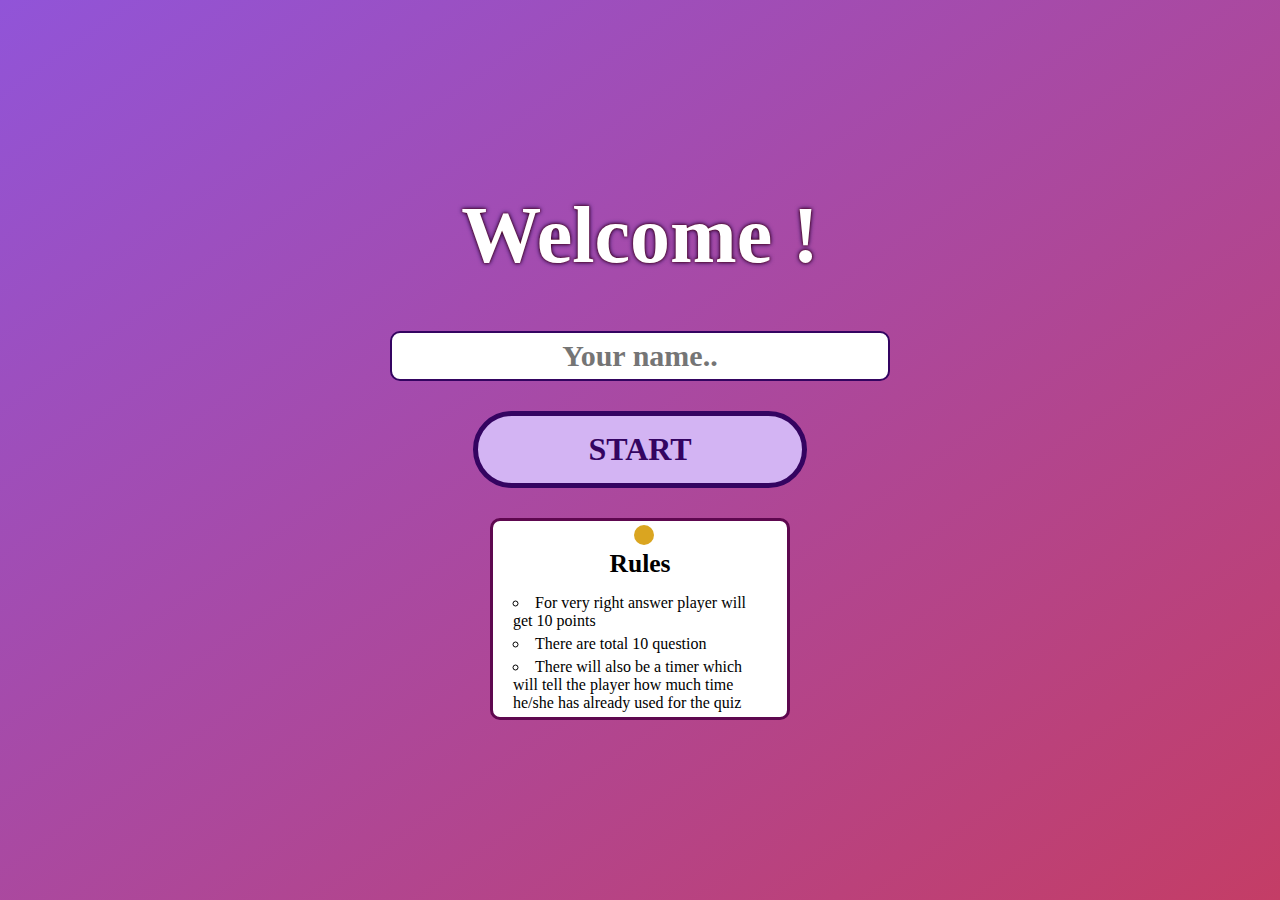
<file: index.html>
<!DOCTYPE html>
<html lang="en">
<head>
  <meta charset="UTF-8">
  <meta http-equiv="X-UA-Compatible" content="IE=edge">
  <meta name="viewport" content="width=device-width, initial-scale=1.0">
  <link rel="stylesheet" href="css1.css">
  <title>Quiz By Abhinav</title>
</head>
<body>
  <div id="welcome">
    <form class="form-quiz" onsubmit="submitUser(event)">
      <div class="hello">Welcome !</div>
      <input id="username" type="text" placeholder="Your name.."/>
      <button type="submit" href="###" class="botan">start</button>
    </form>
    <div class="rule-box">
      <div class="pin"></div>
      <h6>rules</h6>
      <ul>
        <li>For very right answer player will get 10 points</li>
        <li>There are total 10 question</li>
        <li>There will also be a timer which will tell the player how much time he/she has already used for the quiz</li>
      </ul>
    </div>
  </div>
</body>
<script src="start.js"></script>
</html>
</file>
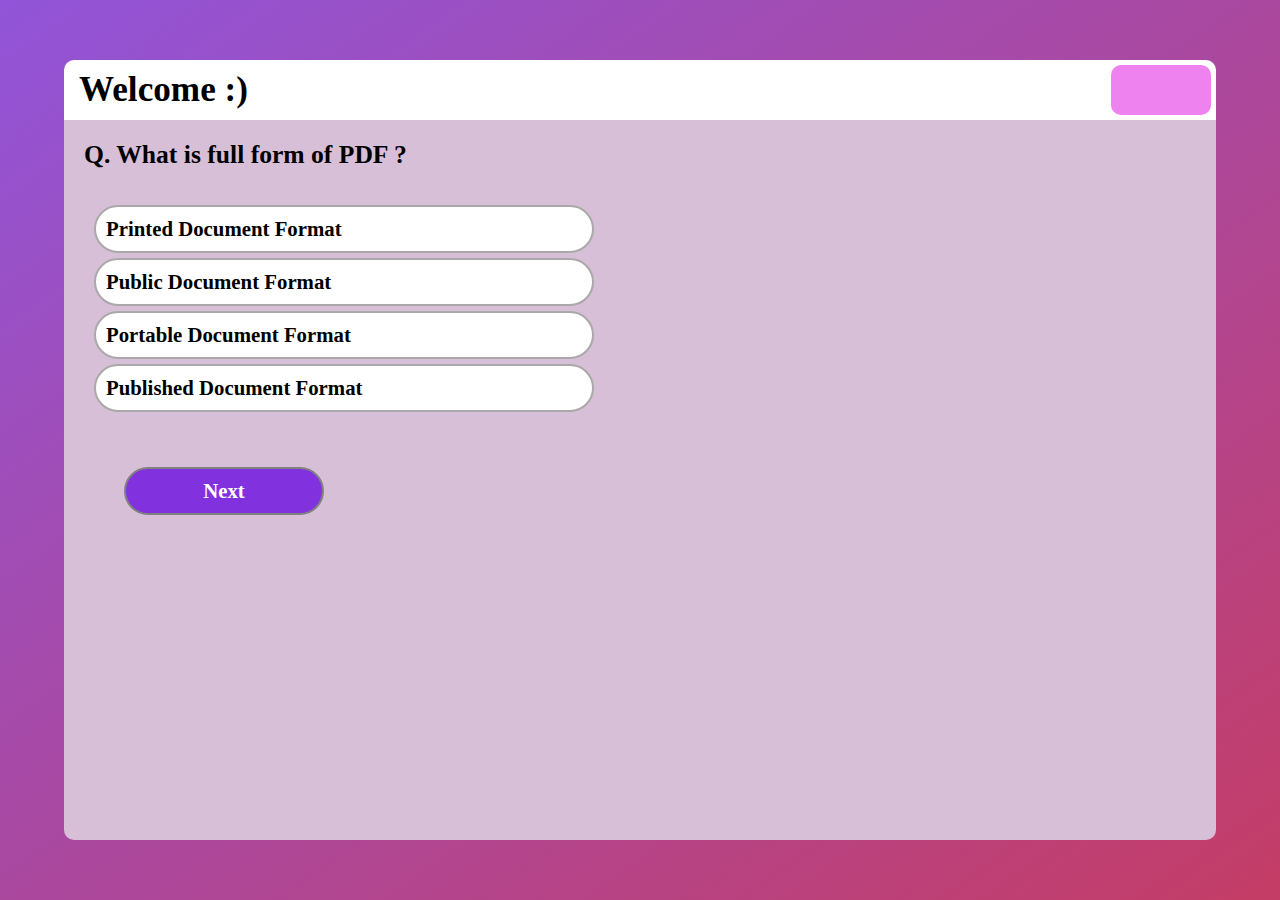
<file: page2.html>
<!DOCTYPE html>
<html lang="en">
<head>
  <meta charset="UTF-8">
  <meta http-equiv="X-UA-Compatible" content="IE=edge">
  <meta name="viewport" content="width=device-width, initial-scale=1.0">
  <link rel="stylesheet" href="css2.css">
  <title>Quiz By Abhinav</title>
</head>
<body>
  <div id="quiz">
    <div class="heading">
      <div id="welcome">
        <h1 class="Ab3">Welcome <span class="name"></span> :)</h1>
      </div>
      <div class="timer"><span class="time"></span></div>
    </div>
    <div id="bottom">
      <div id="question">
        <!-- <h2>Question</h2>
        <div class="opt">
          <ul class="list">
            <li class="option">opt1</li>
            <li class="option">opt1</li>
            <li class="option">opt1</li>
            <li class="option">opt1</li>
          </ul>
        </div> -->
      </div>
      <button class="next" onclick="next()">Next</button>
    </div>
  </div>
</body>
<script src="code1.js"></script>
<script src="timer.js"></script>
<script src="userinfo.js"></script>
</html>
</file>
<file: css1.css>
*{
  padding:0;
  margin:0;
  box-sizing: border-box;
  font-family: Georgia, 'Times New Roman', Times, serif;
}

:root{
  --background:blueviolet;
  --button:rgb(211, 180, 243);
  --button-border-text:rgb(52, 4, 97);
}

body{
  background-image: linear-gradient(to bottom right, rgb(145, 84, 216), rgb(196, 61, 102));
  display:flex;
  align-items: center;
  justify-content: center;
  width:100vw;
  height: 100vh;
}

.form-quiz{
  width: 500px;   
  display:flex;
  flex-direction: column;
  align-items: center;
  justify-content: center;
}

#welcome{
  width: 500px;   
  display:flex;
  flex-direction: column;
  align-items: center;
  justify-content: center;
}

.hello{
  color:white;
  font-size: 5rem;
  font-weight:600;
  margin:30px 0;
  text-shadow: 0 0 3px #660202, 0 0 5px #010150;
}

.botan{
  font-size: 2rem;
  font-weight: 800;
  text-transform: uppercase;
  background-color: var(--button);
  color:var(--button-border-text);
  padding:15px 110px;
  margin:10px 0;
  border-radius: 50px;
  cursor: pointer;
  border:var(--button-border-text) 5px solid;
  text-decoration: none;
  animation: all 0.4s;
}


#username{
  width:500px;
  height:50px;
  padding:10px 10px;
  margin: 20px 0;
  font-size: 30px;
  border: 2px solid rgb(52, 4, 97);
  border-radius: 10px;
  font-weight: 600;
  text-align: center;
}

.botan:focus,
.username:focus{
  outline: none;
}

.botan:hover{
  transform: translateY(-5px);
  background-color: rgb(167, 196, 216);
}


.pin{
  background-color: goldenrod;
  position:relative;
  width: 20px;
  height:20px;
  border-radius: 50%;
  z-index:10;
  left:50%;
  transform: translateX(-50%);
  margin: 4px;
}

.rule-box{
  background:white;
  width:300px;
  height:auto;
  margin: 20px 0;
  border-radius: 10px;
  border: rgb(94, 8, 79) 3px solid;
}


.rule-box h6{
  font-size: 1.6rem;
  text-decoration: none;
  text-transform: capitalize;
  text-align: center;
  margin-bottom: 15px;
  font-family: "Grenze Gotisch",cursive;
}

ul {
  list-style: square inside ;
  padding:0px 20px;
  list-style-type: circle;
}

li{
  overflow-wrap: break-word;
  font-weight: 500;
  font-size: 1rem;
  margin:5px 0px;
}
</file>
<file: css2.css>
*{
  padding:0;
  margin:0;
  box-sizing: border-box;
  font-family: Georgia, 'Times New Roman', Times, serif;
}

:root{
  --background:blueviolet;
  --next:rgb(130, 49, 223);
  --next-hover:rgb(196, 61, 102);
  --bottom-region:thistle;
  --timer:violet;
  --heading:white;
}

body{
  background-image: linear-gradient(to bottom right, rgb(145, 84, 216), rgb(196, 61, 102));
  height: 100vh;
  width: 100vw;
}

#quiz{
  display: flex;
  flex-direction: column;
  align-items: center;
  justify-content: center;
  width: 100vw;
  height: 100vh;
}

.heading{
  width:90%;
  height:60px;
  display:flex;
  flex-direction: row;
  background-color: var(--heading);
  justify-content: space-between;
  border-top-left-radius: 10px;
  border-top-right-radius: 10px;
}

#welcome{
  height: 100%;
  flex-direction: row;
  align-items: center;
  margin:auto 15px;
  padding-top: 10px;
  font-size: 1.1rem;
  font-weight: 600;
}

.timer{
  background-color: var(--timer);
  width:100px;
  padding-top: 10px;
  font-size: 25px;
  margin:5px;
  text-align: center;
  font-weight: 600;
  border-radius: 10px;
}


#bottom{
  height:80vh;
  width: 90%;
  background-color: var(--bottom-region);
  border-bottom-left-radius: 10px;
  border-bottom-right-radius: 10px;
}

h2{
  font-weight: 600;
  font-size: 1.6rem;
  padding:20px;
}

.opt{
  font-weight: 300;
  font-size: 1rem;
  padding:10px 20px;
  text-decoration: none;
  text-transform: capitalize;
}


ul {
  list-style: square inside ;
  padding:0 10px;
  list-style-type:none;
}


li{
  overflow-wrap: break-word;
  font-weight: 600;
  font-size: 1.3rem;
  margin:5px 0;
  padding: 10px 10px;
  background-color: white;
  width:500px;
  border-radius: 50px;
  border:2px solid rgb(170, 168, 168);
  transition: all 0.4s ease;
}


.active{
  background-color: blueviolet;
  color:white;
}

li:hover,
.next:hover{
  border: solid black 2px;
}

.next{
  display: flex;
  align-items: center;
  justify-content: center;
  font-weight: 600;
  font-size: 1.3rem;
  margin:40px 0 30px 60px;
  padding: 10px 10px;
  background-color: var(--next);
  width:200px;
  border-radius: 50px;
  border:2px solid grey;
  color:white;
  transition: all 0.4s ease;
}

.next:hover{
  background-color: var(--next-hover);
}
</file>
